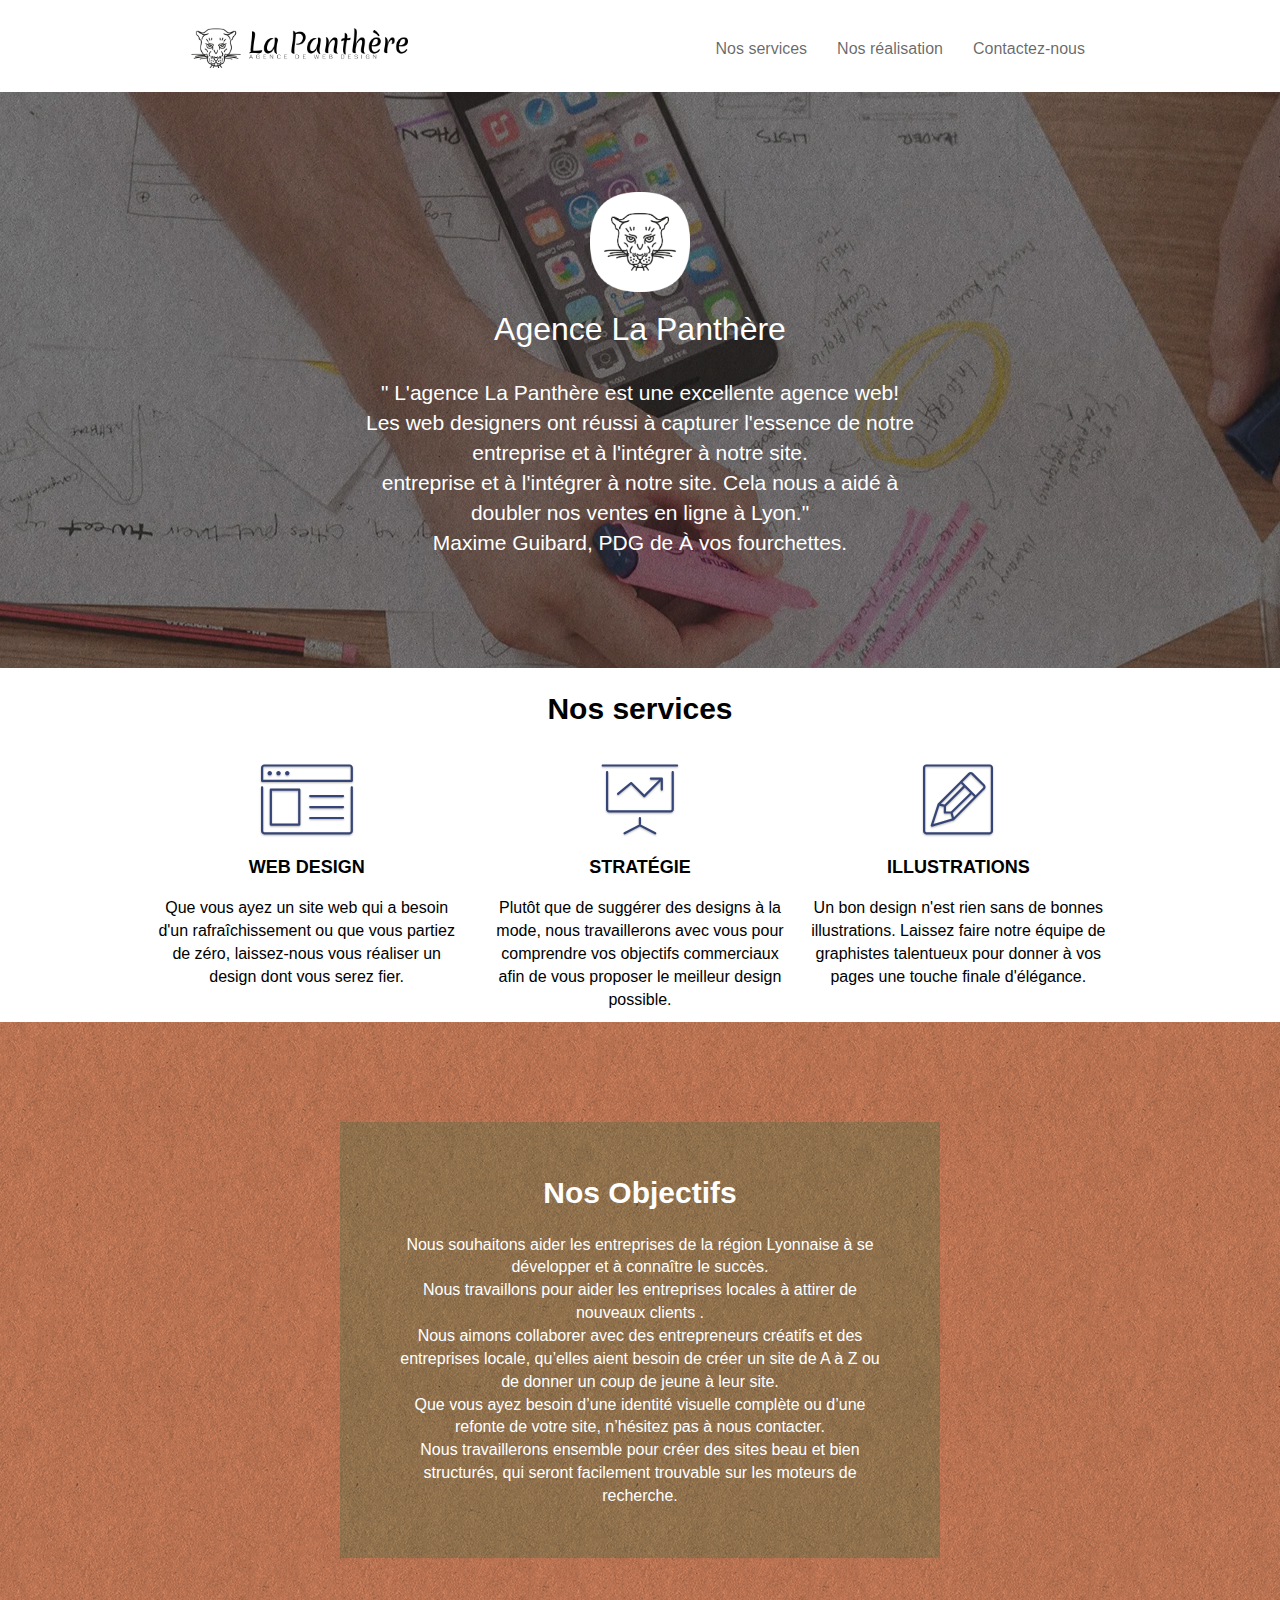
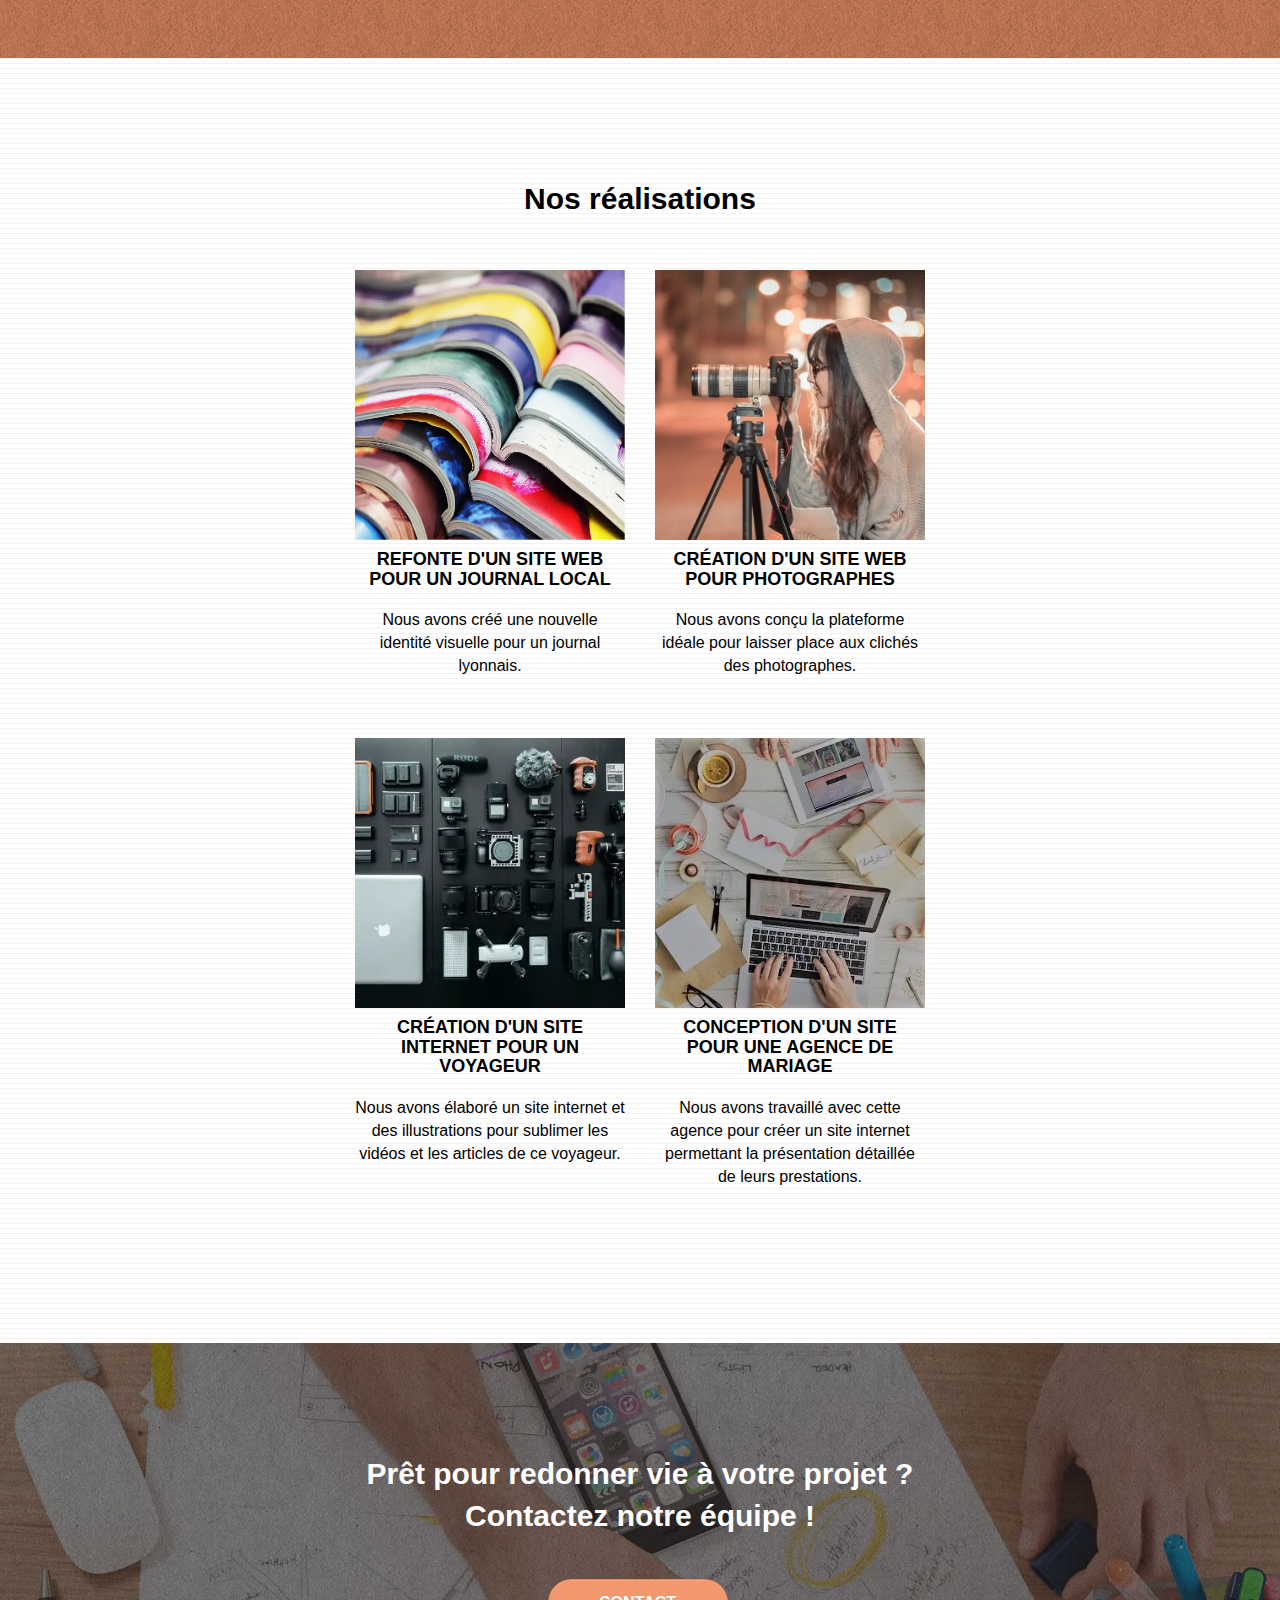
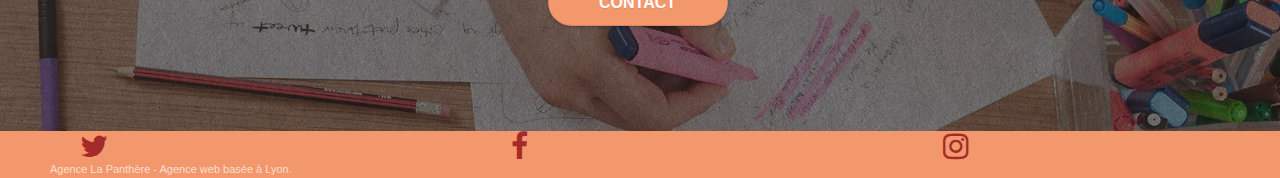
<file: index.html>
<!doctype html>
<html lang="fr">
<head>
    <meta charset="utf-8">
	<meta name="robots" content="index,follow">
	<meta name="description" content=" L'agence la Panthere est une équipe de professionels basés à Lyon qui s'occupe de votre site internet, du web design au seo, nos experts battiront une stratégie web afin de vous permettre d'améliorer votre référencement et de toucher de nouveaux clients">
    <meta name="keywords" content="seo, google, site web, site internet, agence design paris, agence design, agence design,agence design,agence design,agence design,agence design,agence design,agence design,agence design">
    <meta name="viewport" content="width=device-width, initial-scale=1.0, viewport-fit=cover">
    <link rel="shortcut icon" type="image/png" href="favicon.jpg">
	<link rel="stylesheet" type="text/css" href="./css/bootstrap.css">
	<link rel="stylesheet" type="text/css" href="style.css">
	<link rel="stylesheet" type="text/css" href="./css/font-awesome.css">
	<link rel="stylesheet" type="text/css" href="./css/et-line.css">
    <title>agence la panthere</title> 
<!-- Analytics -->
 
<!-- Analytics END -->   
</head>
<body>
<!-- Principal conteneur -->
<div class="page-container">
    
<!-- bloc-0 -->
<header class="bloc bgc-white l-bloc container bloc-sm" id="bloc-0">
		<nav class="navbar row">
			<div class="navbar-header">
				<a class="navbar-brand" href="index.html">
					<img src="img/agence-la-panthere-monochrome.webp" alt="paris web design logo agence web meilleure agence" height="40" /></a>
					<button id="nav-toggle" type="button" class="ui-navbar-toggle navbar-toggle" data-toggle="collapse" data-target=".navbar-1">
						<span class="sr-only">Toggle navigation</span><span class="icon-bar"></span><span class="icon-bar"></span><span class="icon-bar"></span>
					</button>
			</div>
			<div class="collapse navbar-collapse navbar-1 special-dropdown-nav">
				<ul class="site-navigation nav navbar-nav">
					<li>
						<a href="#nos-services">Nos services</a>
					</li>
					<li>
						<a href="#nos-realisations">Nos réalisation </a> 
					</li>
					<li>
						<a href="contact.html">Contactez-nous </a>
					</li>
				</ul>
			</div>
		</nav>
	
</header>
<!-- bloc-0 END -->

<!-- bloc-1-presentation -->
<main>
	<article>
		<div class="bloc bgc-dark-slate-blue bg-banniere d-bloc bg-t-edge bloc-bg-texture texture-paper b-parallax" id="bloc-1-hero">
			<div class="container bloc-lg row tight-width-whitespace">
				<div class="col-sm-12">
					<img src="img/logo.webp" class="center-block image-resize-mode" width="100" alt="Agence La Panthère, agence web paris, création logo paris" />
						<h1 class="text-center hero-bloc-text tc-white ">
							Agence La Panthère
						</h1>
						<p class="logo__text"> " L'agence La Panthère est une  excellente agence web! <br> 
							Les web designers  ont réussi à capturer l'essence de notre entreprise et à l'intégrer à notre site.<br>
							entreprise et à l'intégrer à notre site. Cela nous a aidé à doubler nos ventes en ligne à Lyon."<br>
							Maxime Guibard, PDG de À vos fourchettes.
						</p>
				</div>
			</div>
		</div>
		<!-- bloc-1-presentation END -->

		<!-- bloc-2-services -->
		<div class="bloc bgc-white l-bloc container bloc-md" id="bloc-2-services">
			<h2 class="text-center row" id="nos-services" tabindex="-1">
				Nos services
			</h2>
				<div class=" col-sm-4 row voffset-lg med-width-whitespace">
						<div class="text-center">
							<span class="et-icon-browser sm-shadow icon-dark-slate-blue icons icon-lg"></span>
						</div>
						<h3 class="mg-md text-center">
							Web design
						</h3>
						<p class="text-center ">
							Que vous ayez un site web qui a besoin d'un rafraîchissement ou que vous partiez de zéro, laissez-nous vous réaliser un design dont vous serez fier.
						</p>
				</div>		
				<div class="col-sm-4">
						<div class="text-center">
							<span class="et-icon-presentation sm-shadow icon-dark-slate-blue icons icon-lg"></span>
						</div>
						<h3 class="mg-md text-center">
							Stratégie
						</h3>
						<p class="text-center ">
							Plutôt que de suggérer des designs à la mode, nous travaillerons avec vous pour comprendre vos objectifs commerciaux afin de vous proposer le meilleur design possible.<br>
						</p>
				</div>
				<div class="col-sm-4 row">
						<div class="text-center">
							<span class="et-icon-edit sm-shadow icon-dark-slate-blue icons icon-lg"></span>
						</div>
						<h3 class="mg-md text-center">
							Illustrations
						</h3>
						<p class="text-center ">
							Un bon design n'est rien sans de bonnes illustrations. Laissez faire notre équipe de graphistes talentueux pour donner à vos pages une touche finale d'élégance.
						</p>
				</div>
		</div>
		<!-- bloc-2-services END -->

		<!-- bloc-3-what-i-do -->
		<div class="bloc tc-white bgc-atomic-tangerine bg-presentation d-bloc bloc-bg-texture texture-paper b-parallax" id="bloc-3-what-i-do">
			<div class="container bloc-lg">
				<div class="row tight-width-whitespace black-background">
					<div class="col-sm-12">
						<h2 class="mg-md text-center tc-white">
							Nos Objectifs 
						</h2>
						<p class="text-center white">
							Nous souhaitons aider les entreprises de la région Lyonnaise à se développer et à connaître le succès.<br> 
							Nous travaillons pour aider les entreprises locales à attirer de nouveaux clients .<br>
							Nous aimons collaborer avec des entrepreneurs créatifs et des entreprises locale, qu’elles aient besoin de créer un site de A à Z ou de donner un coup de jeune à leur site. <br>
							Que vous ayez besoin d’une identité visuelle complète ou d’une refonte de votre site, n’hésitez pas à nous contacter. <br>
							Nous travaillerons ensemble pour créer des sites beau et bien structurés, qui seront facilement trouvable sur les moteurs de recherche.
						</p>
					</div>
				</div>
			</div>
		</div>
		<!-- bloc-3-what-i-do END -->

		<!-- bloc-4-portfolio -->
		<div class="bloc bgc-white bg-lines-h2-bg bg-repeat l-bloc" id="bloc-4-portfolio">
			<div class="container bloc-lg">
				<h2 class="text-center row" id="nos-realisations" tabindex="-1">
					Nos réalisations
				</h2>
				<div class="row tight-width-whitespace portfolio-row">
					<div class="col-sm-6">
						<a href="#" data-lightbox="img/1.jpg" data-gallery-id="gallery-1" data-caption="Refonte d'un site web pour un journal local" data-frame="snapshot-lb"><img src="img/1.webp" alt="paris web design logo agence web meilleure agence et refonte site web journal" class="img-responsive portfolio-thumb" /></a>
						<h3 class="mg-md text-center">
							Refonte d'un site web pour un journal local
						</h3>
						<p class="text-center">
							Nous avons créé une nouvelle identité visuelle pour un journal lyonnais.
						</p>
					</div>
					<div class="col-sm-6">
						<a href="#" data-lightbox="img/2.jpg" data-gallery-id="gallery-1" data-caption="Création d'un site web pour photographes" data-frame="snapshot-lb"><img src="img/2.webp" class="img-responsive portfolio-thumb" alt="paris web design logo agence web meilleure agence, Création d'un site web pour photographes" /></a>
						<h3 class="mg-md text-center">
							Création d'un site web pour photographes
						</h3>
						<p class="text-center">
							Nous avons conçu la plateforme idéale pour laisser place aux clichés des photographes.
						</p>
					</div>
				</div>
				<div class="row tight-width-whitespace portfolio-row">
					<div class="col-sm-6">
						<a href="#" data-lightbox="img/3.bmp" data-gallery-id="gallery-1" data-caption="Création d'un site internet pour un voyageur" data-frame="snapshot-lb"><img src="img/3.webp" class="img-responsive portfolio-thumb" alt="paris web design logo agence web meilleure agence, Création d'un site web pour voyageur"/></a>
						<h3 class="mg-md text-center">
							Création d'un site internet pour un voyageur
						</h3>
						<p class="text-center">
							Nous avons élaboré un site internet et des illustrations pour sublimer les vidéos et les articles de ce voyageur.
						</p>
					</div>
					<div class="col-sm-6">
						<a href="#" data-lightbox="img/4.bmp" data-gallery-id="gallery-1" data-caption="Conception d'un site pour une agence de mariage" data-frame="snapshot-lb"><img src="img/4.webp" class="img-responsive portfolio-thumb" alt="paris web design logo agence web meilleure agence, Création d'un site web pour agence de mariage" /></a>
						<h3 class="mg-md text-center">
							Conception d'un site pour une agence de mariage
						</h3>
						<p class="text-center">
							Nous avons travaillé avec cette agence pour créer un site internet permettant la présentation détaillée de leurs prestations.
						</p>
					</div>
				</div>
			</div>
		</div>
		

<!-- bloc-4-portfolio END -->

<!-- bloc-5-cta -->
		<div class="bloc bgc-dark-slate-blue bg-banniere d-bloc bloc-bg-texture texture-paper" id="bloc-5-cta">
			<div class="container bloc-lg">
				<div class="row">
					<h2 class="mg-md text-center tc-white">
						Prêt pour redonner vie à votre projet ?<br>Contactez notre équipe !
					</h2>
					<div class="col-sm-12 text-center">
						<a href="contact.html" class="btn btn-atomic-tangerine btn-clean btn-rd btn-lg cta-hero btn__contact">Contact</a>
					</div>
				</div>
			</div>
		</div>
	</article>		
</main>
<!-- bloc-5-cta END -->

<!-- Footer - bloc-8 -->
<footer class="bloc bgc-atomic-tangerine d-bloc" id="bloc-8">
			<div class="col-sm-12 footer__media">
					<div class="col-sm-3">
						<a class="social" href="https://twitter.com/ocfrance" aria-label="twitter icon" ><span class="fa fa-twitter icon-md"></span></a>
					</div>
					<div class="col-sm-3">
						<a class="social" href="https://www.facebook.com/openclassroomsfr/" aria-label="facebook icon"><span class="fa fa-facebook icon-md"></span></a>
					</div>
					<div class="col-sm-3">
							<a class="social" href="https://www.instagram.com/openclassrooms/" aria-label="instagram icon"><span class="fa fa-instagram icon-md"></span></a>
					</div>
			</div>
			<p class="footer__text">
				Agence La Panthère - Agence web basée à Lyon.<br>
			</p>	
</footer>
<!-- Footer - bloc-8 END -->
<script src="./js/jquery-2.1.0.js"></script>
	<script src="./js/bootstrap.js"></script>
	<script src="./js/blocs.js"></script>
	<script src="./js/jquery.touchSwipe.js" defer></script>

</div>
<!-- Principal conteneur END -->
</body>
</html>
</file>
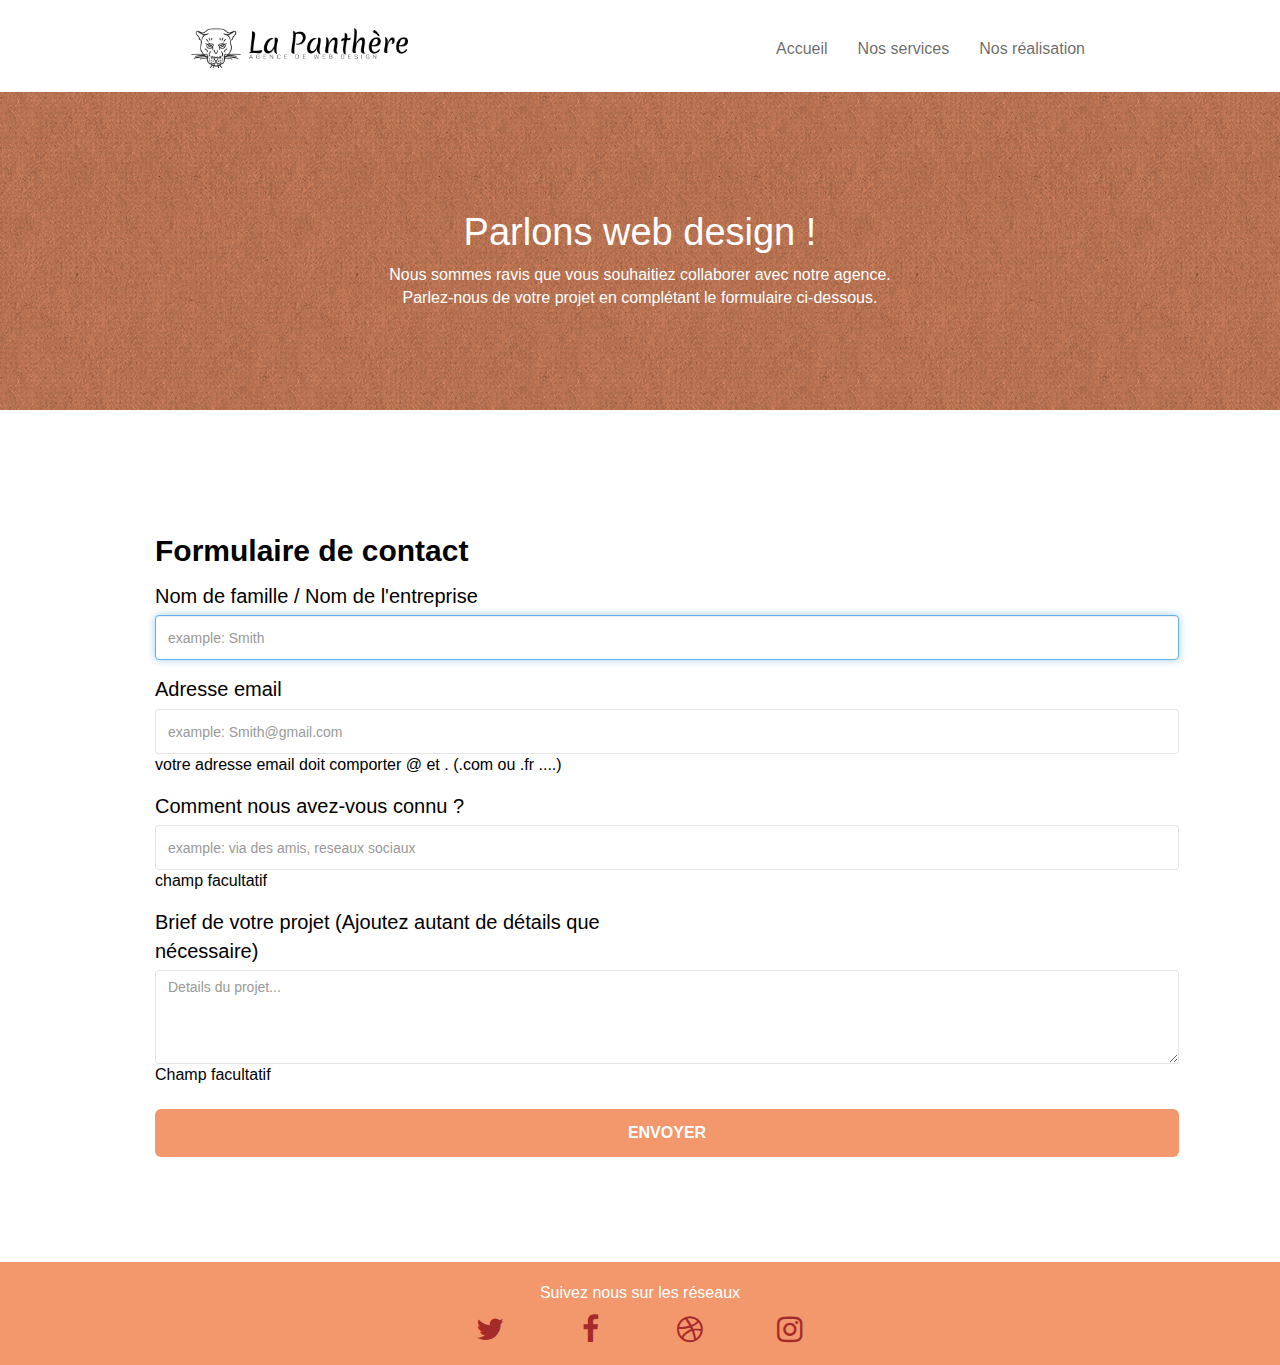
<file: contact.html>
<!doctype html>
<html lang="fr">
	<head>
		<meta charset="utf-8">
		<meta name="robots" content="contact, follow">
		<meta name="keywords" content="">
		<meta name="description" content="Vous souhaitez venir nous rencontrer dans nos locaux, voici nos coordonnées et informations, si vous n'êtes pas sur Lyon' 
		un formulaire vous permet de nous contacter, vous pouvez déjà nous exposer votre projet, vos besoins créations de site, SEO, graphisme ou encore accessibilité, 
		et vos coordonnées afin que l'on puisse vous recontacter au plus vit">
		<meta name="viewport" content="width=device-width, initial-scale=1.0, viewport-fit=cover">
		<link rel="shortcut icon" type="image/png" href="favicon.jpg">
		<link rel="stylesheet" type="text/css" href="./css/bootstrap.css">
		<link rel="stylesheet" type="text/css" href="style.css">
		<link rel="stylesheet" type="text/css" href="./css/font-awesome.css">
		<link rel="stylesheet" type="text/css" href="./css/et-line.css">		
	<!-- Analytics -->
	 
	<!-- Analytics END -->
		
	</head>
	<!-- Principal conteneur -->
	<body class="page-container">
		
	<!-- bloc-0 -->
	<header class="bloc bgc-white l-bloc container bloc-sm" id="bloc-0">
			<nav class="navbar row">
				<div class="navbar-header">
					<a class="navbar-brand" href="index.html"><img src="img/agence-la-panthere-monochrome.webp" alt="atlanta web design logo" height="40" /></a>
					<button id="nav-toggle" type="button" class="ui-navbar-toggle navbar-toggle" data-toggle="collapse" data-target=".navbar-1">
						<span class="sr-only">Toggle navigation</span><span class="icon-bar"></span><span class="icon-bar"></span><span class="icon-bar"></span>
					</button>
				</div>
				<div class="collapse navbar-collapse navbar-1 special-dropdown-nav">
					<ul class="site-navigation nav navbar-nav">
						<li>
							<a href="index.html">Accueil</a>
						</li>
						<li>
							<a href="#nos-services">Nos services</a> 
						</li>
						<li>
							<a href="#nos-realisations">Nos réalisation </a> 
						</li>
					</ul>
				</div>
			</nav>
	</header>
	<!-- bloc-0 END -->
	<main class="page__contact"></main>
		<!-- bloc-6 -->
		<aside class="bloc bg-dots-bg bg-repeat bgc-atomic-tangerine d-bloc bloc-bg-texture texture-paper" id="bloc-6">
			<div class="container bloc-lg">
				<div class="row">
					<div class="col-sm-12">
						<h1 class="text-center hero-bloc-text tc-white">
							Parlons web design !
						</h1>
						<p class="text-center mg-lg tc-white tight-width-whitespace">
							Nous sommes ravis que vous souhaitiez collaborer avec notre agence.<br>
							Parlez-nous de votre projet en complétant le formulaire ci-dessous.
						</p>
					</div>
				</div>
			</div>
		</aside>
		<!-- bloc-6 END -->

		<!-- bloc-7 -->
		<div class="bloc bgc-white l-bloc" id="bloc-7">
			<div class="container bloc-lg">
				<div class="row"></div>
					<section class="col-sm-6" id="form">
						<h2>Formulaire de contact</h2>
							<form id="form_1" novalidate success-msg="Your message has been sent." fail-msg="Sorry it seems that our mail server is not responding, Sorry for the inconvenience!">
								<div class="form-group">
									<label>
										Nom de famille / Nom de l'entreprise
									</label>
									<input id="name" class="form-control" type="text" placeholder="example: Smith" required autofocus/>
								</div>
								<div class="form-group">
									<label>
										Adresse email
									</label>
									<input id="email" class="form-control" type="email" placeholder="example: Smith@gmail.com" required/>
									<P class="text__infos">votre adresse email doit comporter @ et . (.com ou .fr ....)</P>
								</div>
								<div class="form-group">
									<label for="input_504">
										Comment nous avez-vous connu ?
									</label>
									<input class="form-control" type="email" required id="input_504" placeholder="example: via des amis, reseaux sociaux" />
									<p class="infos">champ facultatif</p>
								</div>
								<div class="form-group">
									<label for="message">
										Brief de votre projet (Ajoutez autant de détails que nécessaire)<br>
									</label>
									<textarea id="message" class="form-control" rows="4" cols="50" placeholder="Details du projet..."></textarea>
									<p>Champ facultatif</p>
								</div> 
								<button class="bloc-button btn btn-lg btn-block cta-hero btn-atomic-tangerine" type="submit">
									Envoyer
								</button>
							</form>
					</section>
				</div>
		</div>		
	</main>
	</div>
	
	<!-- bloc-7 END -->

	<!-- ScrollToTop Button -->
	<button type="button" aria-label="remonter" class="bloc-button btn btn-d scrollToTop" onclick="scrollToTarget('1')"><span class="fa fa-chevron-up"></span></button>
	<!-- ScrollToTop Button END-->


	<!-- Footer - bloc-8 -->
	<footer class="bloc bgc-atomic-tangerine d-bloc" id="bloc-8">
		<div class="container bloc-sm">
			<div class="row">
				<div class="col-sm-12">
					<p class="text-center white">
						Suivez nous sur les réseaux<br>
					</p>
					<div class="row row-no-gutters social footer__media">
						<div class="col-sm-3">
							<div class="text-center">
								<a class="social" href="index.html"><span class="fa fa-twitter icon-md"></span></a>
							</div>
						</div>
						<div class="col-sm-3">
							<div class="text-center">
								<a class="social" href="index.html"><span class="fa fa-facebook icon-md"></span></a>
							</div>
						</div>
						<div class="col-sm-3">
							<div class="text-center">
								<a class="social" href="index.html"><span class="fa fa-dribbble icon-md"></span></a>
							</div>
						</div>
						<div class="col-sm-3">
							<div class="text-center">
								<a class="social" href="index.html"><span class="fa fa-instagram icon-md"></span></a>
							</div>
						</div>
					</div>
				</div>
			</div>
		</div>
	</footer>
	<!-- Footer - bloc-8 END -->
	<script src="./js/jquery-2.1.0.js" defer></script>
		<script src="./js/bootstrap.js" defer></script>
		<script src="./js/blocs.js" defer></script>
		<script src="./js/jqBootstrapValidation.js" defer></script>
		<script src="./js/formHandler.js" defer></script>
		<title>La panthere contact page</title>

	</body>
	<!-- Principal conteneur END -->
</html>
</file>
<file: style.css>
body {
    margin: 0;
    padding: 0;
    background: #FFF;
    overflow-x: hidden;
    -webkit-font-smoothing: antialiased;
    -moz-osx-font-smoothing: grayscale;
}
.reseau_bloc{
    display: flex;
    justify-content: space-around;
    height: 8rem;
    align-items: center;
}

a,
button {
    transition: all .3s ease-in-out;
}

a:hover {
    text-decoration: none;
    cursor: pointer;
}

#page-loading-blocs-notifaction {
    position: fixed;
    top: 0;
    bottom: 0;
    width: 100%;
    z-index: 100000;
    background: #FFFFFF url("img/pageload-spinner.gif") no-repeat center center;
}

.bloc {
    width: 100%;
    clear: both;
    background: 50% 50% no-repeat;
    padding: 0 50px;
    -webkit-background-size: cover;
    -moz-background-size: cover;
    -o-background-size: cover;
    background-size: cover;
    position: relative;
}

.bloc .container {
    padding-left: 0;
    padding-right: 0;
}

.bloc-lg {
    padding: 100px 50px;
}

.bloc-md {
    padding: 0px;
}

.bloc-sm {
    padding: 20px 50px;
}

.bg-center,
.bg-l-edge,
.bg-r-edge,
.bg-t-edge,
.bg-b-edge,
.bg-tl-edge,
.bg-bl-edge,
.bg-tr-edge,
.bg-br-edge,
.bg-repeat {
    -webkit-background-size: auto!important;
    -moz-background-size: auto!important;
    -o-background-size: auto!important;
    background-size: auto!important;
}

.bg-repeat {
    background: repeat;
}

.bg-t-edge {
    background: top no-repeat;
}

.bloc-bg-texture::before {
    content: "";
    background-size: 2px 2px;
    position: absolute;
    top: 0;
    bottom: 0;
    left: 0;
    right: 0;
}

.texture-paper::before {
    background: url("img/texture-paper.png");
    background-size: 280px 280px;
}

.b-parallax {
    background-attachment: fixed;
}

.d-bloc {
    color: rgba(255, 255, 255, .7);
}

.d-bloc button:hover {
    color: rgba(255, 255, 255, .9);
}

.d-bloc .icon-round,
.d-bloc .icon-square,
.d-bloc .icon-rounded,
.d-bloc .icon-semi-rounded-a,
.d-bloc .icon-semi-rounded-b {
    border-color: rgba(255, 255, 255, .9);
}

.d-bloc .divider-h span {
    border-color: rgba(255, 255, 255, .2);
}

.d-bloc .a-btn,
.d-bloc .navbar a,
.d-bloc .navbar-brand,
.d-bloc a .icon-sm,
.d-bloc a .icon-lg,
.d-bloc a .icon-xl,
.d-bloc h1 a,
.d-bloc h2 a,
.d-bloc h3 a,
.d-bloc h4 a,
.d-bloc h5 a,
.d-bloc h6 a,
.d-bloc p a {
    color: rgba(255, 255, 255, .6);
}

.d-bloc .a-btn:hover,
.d-bloc .navbar a:hover,
.d-bloc .navbar-brand:hover,
.d-bloc a:hover .icon-sm,
.d-bloc a:hover .icon-md,
.d-bloc a:hover .icon-lg,
.d-bloc a:hover .icon-xl,
.d-bloc h1 a:hover,
.d-bloc h2 a:hover,
.d-bloc h3 a:hover,
.d-bloc h4 a:hover,
.d-bloc h5 a:hover,
.d-bloc h6 a:hover,
.d-bloc p a:hover {
    color: rgba(255, 255, 255, 1);
}
footer span{
    position: relative;
    z-index: 2;
    color: brown;
}

.d-bloc .navbar-toggle .icon-bar {
    background: rgba(255, 255, 255, 1);
}

.d-bloc .btn-wire,
.d-bloc .btn-wire:hover {
    color: rgba(255, 255, 255, 1);
    border-color: rgba(255, 255, 255, 1);
}

.d-bloc .panel {
    color: rgba(0, 0, 0, .5);
}

.d-bloc .panel button:hover {
    color: rgba(0, 0, 0, .7);
}

.d-bloc .panel icon {
    border-color: rgba(0, 0, 0, .7);
}

.d-bloc .panel .divider-h span {
    border-color: rgba(0, 0, 0, .1);
}

.d-bloc .panel .a-btn {
    color: rgba(0, 0, 0, .6);
}

.d-bloc .panel .a-btn:hover {
    color: rgba(0, 0, 0, 1);
}

.d-bloc .panel .btn-wire,
.d-bloc .panel .btn-wire:hover {
    color: rgba(0, 0, 0, .7);
    border-color: rgba(0, 0, 0, .3);
}

.d-bloc .panel,
.l-bloc {
    color: black;
}

.d-bloc .panel button:hover,
.l-bloc button:hover {
    color: rgba(0, 0, 0, .7);
}

.l-bloc .icon-round,
.l-bloc .icon-square,
.l-bloc .icon-rounded,
.l-bloc .icon-semi-rounded-a,
.l-bloc .icon-semi-rounded-b {
    border-color: rgba(0, 0, 0, .7);
}

.d-bloc .panel .divider-h span,
.l-bloc .divider-h span {
    border-color: rgba(0, 0, 0, .1);
}

.d-bloc .panel .a-btn,
.l-bloc .a-btn,
.l-bloc .navbar a,
.l-bloc .navbar-brand,
.l-bloc a .icon-sm,
.l-bloc a .icon-md,
.l-bloc a .icon-lg,
.l-bloc a .icon-xl,
.l-bloc h1 a,
.l-bloc h2 a,
.l-bloc h3 a,
.l-bloc h4 a,
.l-bloc h5 a,
.l-bloc h6 a,
.l-bloc p a {
    color: rgba(0, 0, 0, .6);
}

.d-bloc .panel .a-btn:hover,
.l-bloc .a-btn:hover,
.l-bloc .navbar a:hover,
.l-bloc .navbar-brand:hover,
.l-bloc a:hover .icon-sm,
.l-bloc a:hover .icon-md,
.l-bloc a:hover .icon-lg,
.l-bloc a:hover .icon-xl,
.l-bloc h1 a:hover,
.l-bloc h2 a:hover,
.l-bloc h3 a:hover,
.l-bloc h4 a:hover,
.l-bloc h5 a:hover,
.l-bloc h6 a:hover,
.l-bloc p a:hover {
    color: rgba(0, 0, 0, 1);
}

.l-bloc .navbar-toggle .icon-bar {
    color: rgba(0, 0, 0, .6);
}

.d-bloc .panel .btn-wire,
.d-bloc .panel .btn-wire:hover,
.l-bloc .btn-wire,
.l-bloc .btn-wire:hover {
    color: rgba(0, 0, 0, .7);
    border-color: rgba(0, 0, 0, .3);
}

.voffset {
    margin-top: 30px;
}

.voffset-lg {
    margin-top: 80px;
}

.row-no-gutters {
    margin-right: 0;
    margin-left: 0;
}

.row.row-no-gutters > [class^="col-"],
.row.row-no-gutters > [class*=" col-"] {
    padding-right: 0;
    padding-left: 0;
}

#bloc-1-hero h1 {
    font-size: 32px;
    padding-bottom: 2rem;
}


.navbar {
    margin-bottom: 0;

}

.navbar-brand {
    height: auto;
    padding: 3px 15px;
    font-size: 25px;
    font-weight: normal;
    font-weight: 600;
    line-height: 44px;
}

.navbar-brand img {
    max-height: 200px;
    margin: 0 5px 0 0;
    display: inline;
}

.navbar-brand img[src$=svg] {
    min-width: 100px;
}

.nav-center .navbar-brand img {
    margin: 0;
}

.navbar .nav {
    padding-top: 2px;
    margin-right: -16px;
    float: right;
    z-index: 1;
}

.nav > li {
    float: left;
    margin-top: 4px;
    font-size: 16px;
}

.navbar-nav .open .dropdown-menu > li > a {
    text-align: inherit;
}

.nav > li a:hover,
.nav > li a:focus {
    background: transparent;
}

.navbar-toggle {
    margin: 10px 10px 0 0;
    border: 0px;
    border: solid;
}

.navbar-toggle:hover {
    background: transparent!important;
}

.navbar-toggle .icon-bar {
    background-color: rgba(0, 0, 0, .5);
    width: 26px;
}

.nav-invert .navbar .nav {
    float: left;
}

.nav-invert .navbar-header,
.nav-invert .navbar-brand {
    float: right;
    position: relative;
    z-index: 2;
}

@media (min-width: 768px) {
    .site-navigation {
        position: absolute;
        top: 50%;
        right: 20px;
        transform: translate(0, -50%);
        -webkit-transform: translateY(-50%);
    }
    .nav > li .dropdown-menu a,
    .nav > li .dropdown-menu a:hover {
        color: #484848;
    }
    .nav-invert .site-navigation {
        left: 0;
        right: 0;
    }
    .nav-center {
        text-align: center;
    }
    .nav-center .navbar-header {
        width: 100%;
    }
    .nav-center .navbar-header,
    .nav-center .navbar-brand,
    .nav-center .nav > li {
        float: none;
        display: inline-block;
    }
    .nav-center .site-navigation {
        position: relative;
        width: 100%;
        right: 0;
        margin-right: 0px;
        margin-top: 20px;
    }
    .nav-center.mini-nav .navbar-toggle {
        float: none;
        margin: 10px auto 0;
    }
}

.nav > li > .dropdown a {
    background: none!important;
    display: block;
    padding: 14px 15px;
}

nav .caret {
    margin: 0 5px;
}

.dropdown-menu .dropdown-menu {
    top: -8px;
    left: 100%;
}

.dropdown-menu .dropmenu-flow-right {
    top: 100%;
    left: 0;
    margin-left: -1px;
    border-top-left-radius: 0;
    border-top-right-radius: 0;
}

.dropdown-menu .dropdown span {
    border: 4px solid black;
    border-top-color: transparent;
    border-right-color: transparent;
    border-bottom-color: transparent;
    margin: 6px -5px 0 0!important;
    float: right;
}

.mg-md {
    margin-top: 10px;
    margin-bottom: 20px;
}

.mg-lg {
    margin-top: 10px;
    margin-bottom: 40px;
}

.btn {
    margin: 0 5px 5px 0;
}

.btn.pull-right {
    margin: 0 0 5px 5px;
}

.btn-d,
.btn-d:hover,
.btn-d:focus {
    color: #FFF;
    background: rgba(0, 0, 0, .3);
}

button {
    outline: none!important;
}

.btn-rd {
    border-radius: 40px;
}

.btn-clean {
    border: 1px solid rgba(0, 0, 0, .08);
    border-bottom-color: rgba(0, 0, 0, .1);
    text-shadow: 0 1px 0 rgba(0, 0, 1, .1);
    box-shadow: 0 1px 3px rgba(0, 0, 1, .25), inset 0 1px 0 0 rgba(255, 255, 255, .15);
}

.icon-md {
    font-size: 30px!important;
}

.icon-lg {
    font-size: 5em;
}

.sm-shadow {
    text-shadow: 0 1px 2px rgba(0, 0, 0, .3);
}

.panel-sq,
.panel-sq .panel-heading,
.panel-sq .panel-footer {
    border-radius: 0;
}

.panel-rd {
    border-radius: 30px;
}

.panel-rd .panel-heading {
    border-radius: 29px 29px 0 0;
}

.panel-rd .panel-footer {
    border-radius: 0 0 29px 29px;
}

.form-control {
    border-color: rgba(0, 0, 0, .1);
    box-shadow: none;
}

.scrollToTop {
    width: 40px;
    height: 40px;
    position: fixed;
    bottom: 20px;
    right: 20px;
    opacity: 0;
    z-index: 500;
    transition: all .3s ease-in-out;
}

.scrollToTop span {
    margin-top: 6px;
}

.showScrollTop {
    font-size: 14px;
    opacity: 1;
}

a[data-lightbox] {
    position: relative;
    display: block;
    text-align: center;
}

a[data-lightbox]:hover::before {
    content: "+";
    font-family: "HelveticaNeue-Light", "Helvetica Neue Light", "Helvetica Neue", Helvetica, Arial;
    font-size: 32px;
    width: 50px;
    height: 50px;
    margin-left: -25px;
    border-radius: 50%;
    background: rgba(0, 0, 0, .6);
    color: #FFF;
    font-weight: 100;
    z-index: 1;
    position: absolute;
    top: 50%;
    transform: translateY(-50%);
    -webkit-transform: translateY(-50%);
}

a[data-lightbox]:hover img {
    opacity: 0.6;
    -webkit-animation-fill-mode: none;
    animation-fill-mode: none;
}

#lightbox-modal {
    display: flex;
    align-items: center;
}

#lightbox-modal .modal-dialog {
    width: 90%;
    max-width: 900px;
    margin: 0 auto 0;
}

#lightbox-modal .modal-dialog img {
    max-height: 90vh;
    margin: 0 auto;
}

.lightbox-caption {
    padding: 20px;
    color: #FFF;
    background: rgba(0, 0, 0, .5);
    position: absolute;
    left: 15px;
    right: 15px;
    bottom: 5px;
}

.close-lightbox {
    color: #FFF;
    font-size: 30px;
    position: absolute;
    top: 20px;
    right: 20px;
    z-index: 20;
    background: rgba(0, 0, 0, .5);
    border: none;
    line-height: 30px;
    padding: 0 9px 5px;
    opacity: 0.3;
}

.close-lightbox:hover,
.next-lightbox:hover,
.prev-lightbox:hover {
    opacity: 1.0;
    color: #FFF;
}

.next-lightbox,
.prev-lightbox {
    font-size: 20px;
    color: rgba(255, 255, 255, .9);
    background: rgba(0, 0, 0, .5);
    transition: all .2s ease-in-out;
    position: absolute;
    top: 45%;
    z-index: 1;
    opacity: 0.4;
}

.next-lightbox {
    padding: 6px 8px 1px 13px;
    right: 25px;
}

.prev-lightbox {
    padding: 6px 13px 1px 10px;
    left: 25px;
}

.snapshot-lb .modal-body {
    padding-bottom: 45px;
}

.snapshot-lb .lightbox-caption {
    padding: 0;
    color: rgba(0, 0, 0, .5);
    background: none;
}

h1,
h2,
h3,
h4,
h5,
h6,
label,
.btn,
a {
    font-family: "helvetica";
    font-weight: 400;
}
.logo__text{
    color: white;
    text-align: center;
    font-size: 2.1rem;
}

.container {
    max-width: 1000px;
}

.hero-bloc-text {
    font-size: 38px;
}

.hero-bloc-text-sub {
    font-size: 36px;
}

.statement-bloc-text {
    line-height: 26px;
    font-style: italic;
    font-size: 20px;
    text-align: center;
    font-weight: lighter;
    max-width: 520px;
    margin: auto auto auto auto;
}

p {
    font-size: 16px;
}
.footer__text{
    font-size: 11px;
    margin: 0;
}

.tight-width-whitespace {
    max-width: 600px;
    margin: auto auto auto auto;
}

.h1 {
    font-size: 20px;
    font-family: "Open Sans";
}

.cta-hero {
    margin-top: 22px;
    color: #FFFFFF!important;
    text-transform: uppercase;
    padding: 12px 28px 12px 28px;
    font-size: 16px;
    font-weight: 700;
}

.social{
    max-width: 400px;
    margin: auto auto auto auto;
}

h2 {
    font-size: 3rem;
    line-height: 1.4em;
    color: black;
    font-weight: 600;
}

h3 {
    font-size: 18px;
    text-transform: uppercase;
    font-weight: 700;
    color: black;
}

.med-width-whitespace {
    max-width: 800px;
    margin: auto auto auto auto;
    box-shadow: 0px 0px 0px #000000;
}

h1 {
    color:white;
}

h4 {
    color: #333333!important;
}

.icons {
    margin-bottom: 14px;
    margin-top: 24px;
}

.white {
    color: #FFFFFF!important;
}

.portfolio-thumb {
    margin-bottom: 24px;
    margin: auto;
    aspect-ratio: auto 270 / 270;
    width: 270px;
    object-fit: cover;
}

.portfolio-row {
    margin-bottom: 44px;
    margin-top: 50px;
}

.avatar {
    box-shadow: 0px 4px 9px rgba(0, 0, 0, 0.3);
}

.black-background {
    background-color: rgba(165, 147, 99, 0.7);
    padding: 40px 40px 40px 40px;
}

.bold-link {
    font-weight: 900;
    text-decoration: underline!important;
}

.bgc-white {
    background-color: #FFFFFF;
}

.bgc-dark-slate-blue {
    background-color: #364577;
}

.bgc-atomic-tangerine {
    background-color: #F3976C;
}

.tc-white {
    color: white;
    position: relative;
    z-index: 1;
}

.btn-atomic-tangerine {
    background: #F3976C;
    color: #FFFFFF!important;
    width: 80vw;
}
.btn__contact{
    width: 180px;
}


.btn-atomic-tangerine:hover {
    background: #c27956!important;
    color: #FFFFFF!important;
}

.ltc-white {
    color: #FFFFFF!important;
}

.ltc-white:hover {
    color: #cccccc!important;
}

.ltc-atomic-tangerine {
    color: #F3976C!important;
}

.ltc-atomic-tangerine:hover {
    color: #c27956!important;
}

.icon-dark-slate-blue {
    color: #364577!important;
    border-color: #364577!important;
}

.bg-dots-bg {
    background-image: url("img/dots-bg.webp");
}

.bg-lines-h2-bg {
    background-image: url("img/lines-h2-bg.webp");
}

.bg-banniere {
    background-image: url("img/agence-la-panthere.webp");
}

.bg-presentation {
    background-image: url("img/image-de-presentation.webp");
}

@media (max-width: 1024px) {
    .bloc {
        padding-left: 20px;
        padding-right: 20px;
    }
    .bloc.full-width-bloc,
    .bloc-tile-2.full-width-bloc .container,
    .bloc-tile-3.full-width-bloc .container,
    .bloc-tile-4.full-width-bloc .container {
        padding-left: 0;
        padding-right: 0;
    }
}

@media (max-width: 992px) and (min-width: 768px) {
    .navbar .nav {
        max-width: 80%
    }
    .nav-center.navbar .nav {
        max-width: 100%
    }
}

@media only screen and (min-device-width: 768px) and (max-device-width: 1024px) and (orientation: landscape) {
    .b-parallax {
        background-attachment: scroll;
    }
}

@media only screen and (min-device-width: 1024px) and (max-device-width: 1366px) and (-webkit-min-device-pixel-ratio: 1.5) {
    .b-parallax {
        background-attachment: scroll;
    }
}

@media (max-width: 991px) {
    .container {
        width: 100%;
    }
    .b-parallax {
        background-attachment: scroll;
    }
    .page-container,
    #hero-bloc {
        overflow-x: hidden;
        position: relative;
    }
    .bloc {
        padding-left: constant(safe-area-inset-left);
        padding-right: constant(safe-area-inset-right);
    }
    .bloc-group,
    .bloc-group .bloc {
        display: block;
        width: 100%;
    }
    .bloc-fill-screen .fill-bloc-top-edge,
    .bloc-fill-screen .fill-bloc-bottom-edge {
        padding: 0 20px;
        padding-left: constant(safe-area-inset-left);
        padding-right: constant(safe-area-inset-right);
    }
}

@media (max-width: 767px) {
    .page-container {
        overflow-x: hidden;
        position: relative;
    }
    h1,
    h2,
    h3,
    h4,
    h5,
    h6,
    p,
    #disqus_thread {
        padding-left: 10px!important;
        padding-right: 10px!important;
    }
    .b-parallax {
        background-attachment: scroll;
    }
    .navbar .nav {
        padding-top: 0;
        border-top: 1px solid rgba(0, 0, 0, .2);
        float: none!important;
    }
    .navbar.row {
        margin-left: 0;
        margin-right: 0;
    }
    .site-navigation {
        position: inherit;
        transform: none;
        -webkit-transform: none;
        -ms-transform: none;
    }
    .nav > li {
        margin-top: 0;
        border-bottom: 1px solid rgba(0, 0, 0, .1);
        text-align: left;
        padding-left: 15px;
        width: 100%;
    }
    .nav > li:hover {
        background: rgba(0, 0, 0, .08);
    }
    .dropdown .dropdown a .caret {
        float: none;
        margin: 5px 0 0 10px!important;
        border: 4px solid black;
        border-bottom-color: transparent;
        border-right-color: transparent;
        border-left-color: transparent;
    }
    #hero-bloc .navbar .nav {
        background: rgba(0, 0, 0, .8);
    }
    #hero-bloc .navbar .nav a {
        color: rgba(255, 255, 255, .6);
    }
    .hero {
        padding: 50px 0;
    }
    .hero-nav {
        left: -1px;
        right: -1px;
    }
    .navbar-collapse {
        padding: 0;
        overflow-x: hidden;
        -webkit-box-shadow: none;
        box-shadow: none;
    }
    .navbar-brand img {
        max-height: 40px;
        width: auto;
    }
    .nav-invert .navbar-header {
        float: none;
        width: 100%;
    }
    .nav-invert .navbar-toggle {
        float: left;
        margin-left: 10px;
    }
    .bloc {
        padding-left: 0;
        padding-right: 0;
    }
    .bloc-xxl,
    .bloc-xl,
    .bloc-lg {
        padding: 20px 0;
    }
    .bloc-sm,
    .bloc-md {
        padding-left: 0;
        padding-right: 0;
    }
    .bloc-tile-2 .container,
    .bloc-tile-3 .container,
    .bloc-tile-4 .container,
    .bloc-fill-screen .fill-bloc-top-edge,
    .bloc-fill-screen .fill-bloc-bottom-edge {
        padding-left: 0;
        padding-right: 0;
    }
    .a-block {
        padding: 0 10px;
    }
    .btn-dwn {
        display: none;
    }
    .voffset {
        margin-top: 5px;
    }
    .voffset-md {
        margin-top: 20px;
    }
    .voffset-lg {
        margin-top: 30px;
    }
    form {
        padding: 5px;
    }
    .close-lightbox {
        display: inline-block;
    }
    .blocsapp-device-iphone5 {
        background-size: 216px 425px;
        padding-top: 60px;
        width: 216px;
        height: 425px;
    }
    .blocsapp-device-iphone5 img {
        width: 180px;
        height: 320px;
    }
}

@media (max-width: 400px) {
    .bloc {
        padding-left: 0;
        padding-right: 0;
    }
}

@media (max-width: 767px) {
    .bloc-mob-center-text {
        text-align: center;
    }
}
</file>
<file: css/et-line.css>
@font-face {
    font-family: et-line;
    src: url(../fonts/et-line.eot);
    src: url(../fonts/et-line.eot?#iefix) format('embedded-opentype'), url(../fonts/et-line.woff) format('woff'), url(../fonts/et-line.ttf) format('truetype'), url(../fonts/et-line.svg#et-line) format('svg');
    font-weight: 400;
    font-style: normal
}

.et-icon-adjustments,
.et-icon-alarmclock,
.et-icon-anchor,
.et-icon-aperture,
.et-icon-attachment,
.et-icon-bargraph,
.et-icon-basket,
.et-icon-beaker,
.et-icon-bike,
.et-icon-book-open,
.et-icon-briefcase,
.et-icon-browser,
.et-icon-calendar,
.et-icon-camera,
.et-icon-caution,
.et-icon-chat,
.et-icon-circle-compass,
.et-icon-clipboard,
.et-icon-clock,
.et-icon-cloud,
.et-icon-compass,
.et-icon-desktop,
.et-icon-dial,
.et-icon-document,
.et-icon-documents,
.et-icon-download,
.et-icon-dribbble,
.et-icon-edit,
.et-icon-envelope,
.et-icon-expand,
.et-icon-facebook,
.et-icon-flag,
.et-icon-focus,
.et-icon-gears,
.et-icon-genius,
.et-icon-gift,
.et-icon-global,
.et-icon-globe,
.et-icon-googleplus,
.et-icon-grid,
.et-icon-happy,
.et-icon-hazardous,
.et-icon-heart,
.et-icon-hotairballoon,
.et-icon-hourglass,
.et-icon-key,
.et-icon-laptop,
.et-icon-layers,
.et-icon-lifesaver,
.et-icon-lightbulb,
.et-icon-linegraph,
.et-icon-linkedin,
.et-icon-lock,
.et-icon-magnifying-glass,
.et-icon-map,
.et-icon-map-pin,
.et-icon-megaphone,
.et-icon-mic,
.et-icon-mobile,
.et-icon-newspaper,
.et-icon-notebook,
.et-icon-paintbrush,
.et-icon-paperclip,
.et-icon-pencil,
.et-icon-phone,
.et-icon-picture,
.et-icon-pictures,
.et-icon-piechart,
.et-icon-presentation,
.et-icon-pricetags,
.et-icon-printer,
.et-icon-profile-female,
.et-icon-profile-male,
.et-icon-puzzle,
.et-icon-quote,
.et-icon-recycle,
.et-icon-refresh,
.et-icon-ribbon,
.et-icon-rss,
.et-icon-sad,
.et-icon-scissors,
.et-icon-scope,
.et-icon-search,
.et-icon-shield,
.et-icon-speedometer,
.et-icon-strategy,
.et-icon-streetsign,
.et-icon-tablet,
.et-icon-target,
.et-icon-telescope,
.et-icon-toolbox,
.et-icon-tools,
.et-icon-tools-2,
.et-icon-trophy,
.et-icon-tumblr,
.et-icon-twitter,
.et-icon-upload,
.et-icon-video,
.et-icon-wallet,
.et-icon-wine {
    font-family: et-line;
    speak: none;
    font-style: normal;
    font-weight: 400;
    font-variant: normal;
    text-transform: none;
    line-height: 1;
    -webkit-font-smoothing: antialiased;
    -moz-osx-font-smoothing: grayscale;
    display: inline-block
}

.et-icon-mobile:before {
    content: "\e000"
}

.et-icon-laptop:before {
    content: "\e001"
}

.et-icon-desktop:before {
    content: "\e002"
}

.et-icon-tablet:before {
    content: "\e003"
}

.et-icon-phone:before {
    content: "\e004"
}

.et-icon-document:before {
    content: "\e005"
}

.et-icon-documents:before {
    content: "\e006"
}

.et-icon-search:before {
    content: "\e007"
}

.et-icon-clipboard:before {
    content: "\e008"
}

.et-icon-newspaper:before {
    content: "\e009"
}

.et-icon-notebook:before {
    content: "\e00a"
}

.et-icon-book-open:before {
    content: "\e00b"
}

.et-icon-browser:before {
    content: "\e00c"
}

.et-icon-calendar:before {
    content: "\e00d"
}

.et-icon-presentation:before {
    content: "\e00e"
}

.et-icon-picture:before {
    content: "\e00f"
}

.et-icon-pictures:before {
    content: "\e010"
}

.et-icon-video:before {
    content: "\e011"
}

.et-icon-camera:before {
    content: "\e012"
}

.et-icon-printer:before {
    content: "\e013"
}

.et-icon-toolbox:before {
    content: "\e014"
}

.et-icon-briefcase:before {
    content: "\e015"
}

.et-icon-wallet:before {
    content: "\e016"
}

.et-icon-gift:before {
    content: "\e017"
}

.et-icon-bargraph:before {
    content: "\e018"
}

.et-icon-grid:before {
    content: "\e019"
}

.et-icon-expand:before {
    content: "\e01a"
}

.et-icon-focus:before {
    content: "\e01b"
}

.et-icon-edit:before {
    content: "\e01c"
}

.et-icon-adjustments:before {
    content: "\e01d"
}

.et-icon-ribbon:before {
    content: "\e01e"
}

.et-icon-hourglass:before {
    content: "\e01f"
}

.et-icon-lock:before {
    content: "\e020"
}

.et-icon-megaphone:before {
    content: "\e021"
}

.et-icon-shield:before {
    content: "\e022"
}

.et-icon-trophy:before {
    content: "\e023"
}

.et-icon-flag:before {
    content: "\e024"
}

.et-icon-map:before {
    content: "\e025"
}

.et-icon-puzzle:before {
    content: "\e026"
}

.et-icon-basket:before {
    content: "\e027"
}

.et-icon-envelope:before {
    content: "\e028"
}

.et-icon-streetsign:before {
    content: "\e029"
}

.et-icon-telescope:before {
    content: "\e02a"
}

.et-icon-gears:before {
    content: "\e02b"
}

.et-icon-key:before {
    content: "\e02c"
}

.et-icon-paperclip:before {
    content: "\e02d"
}

.et-icon-attachment:before {
    content: "\e02e"
}

.et-icon-pricetags:before {
    content: "\e02f"
}

.et-icon-lightbulb:before {
    content: "\e030"
}

.et-icon-layers:before {
    content: "\e031"
}

.et-icon-pencil:before {
    content: "\e032"
}

.et-icon-tools:before {
    content: "\e033"
}

.et-icon-tools-2:before {
    content: "\e034"
}

.et-icon-scissors:before {
    content: "\e035"
}

.et-icon-paintbrush:before {
    content: "\e036"
}

.et-icon-magnifying-glass:before {
    content: "\e037"
}

.et-icon-circle-compass:before {
    content: "\e038"
}

.et-icon-linegraph:before {
    content: "\e039"
}

.et-icon-mic:before {
    content: "\e03a"
}

.et-icon-strategy:before {
    content: "\e03b"
}

.et-icon-beaker:before {
    content: "\e03c"
}

.et-icon-caution:before {
    content: "\e03d"
}

.et-icon-recycle:before {
    content: "\e03e"
}

.et-icon-anchor:before {
    content: "\e03f"
}

.et-icon-profile-male:before {
    content: "\e040"
}

.et-icon-profile-female:before {
    content: "\e041"
}

.et-icon-bike:before {
    content: "\e042"
}

.et-icon-wine:before {
    content: "\e043"
}

.et-icon-hotairballoon:before {
    content: "\e044"
}

.et-icon-globe:before {
    content: "\e045"
}

.et-icon-genius:before {
    content: "\e046"
}

.et-icon-map-pin:before {
    content: "\e047"
}

.et-icon-dial:before {
    content: "\e048"
}

.et-icon-chat:before {
    content: "\e049"
}

.et-icon-heart:before {
    content: "\e04a"
}

.et-icon-cloud:before {
    content: "\e04b"
}

.et-icon-upload:before {
    content: "\e04c"
}

.et-icon-download:before {
    content: "\e04d"
}

.et-icon-target:before {
    content: "\e04e"
}

.et-icon-hazardous:before {
    content: "\e04f"
}

.et-icon-piechart:before {
    content: "\e050"
}

.et-icon-speedometer:before {
    content: "\e051"
}

.et-icon-global:before {
    content: "\e052"
}

.et-icon-compass:before {
    content: "\e053"
}

.et-icon-lifesaver:before {
    content: "\e054"
}

.et-icon-clock:before {
    content: "\e055"
}

.et-icon-aperture:before {
    content: "\e056"
}

.et-icon-quote:before {
    content: "\e057"
}

.et-icon-scope:before {
    content: "\e058"
}

.et-icon-alarmclock:before {
    content: "\e059"
}

.et-icon-refresh:before {
    content: "\e05a"
}

.et-icon-happy:before {
    content: "\e05b"
}

.et-icon-sad:before {
    content: "\e05c"
}

.et-icon-facebook:before {
    content: "\e05d"
}

.et-icon-twitter:before {
    content: "\e05e"
}

.et-icon-googleplus:before {
    content: "\e05f"
}

.et-icon-rss:before {
    content: "\e060"
}

.et-icon-tumblr:before {
    content: "\e061"
}

.et-icon-linkedin:before {
    content: "\e062"
}

.et-icon-dribbble:before {
    content: "\e063"
}
</file>
